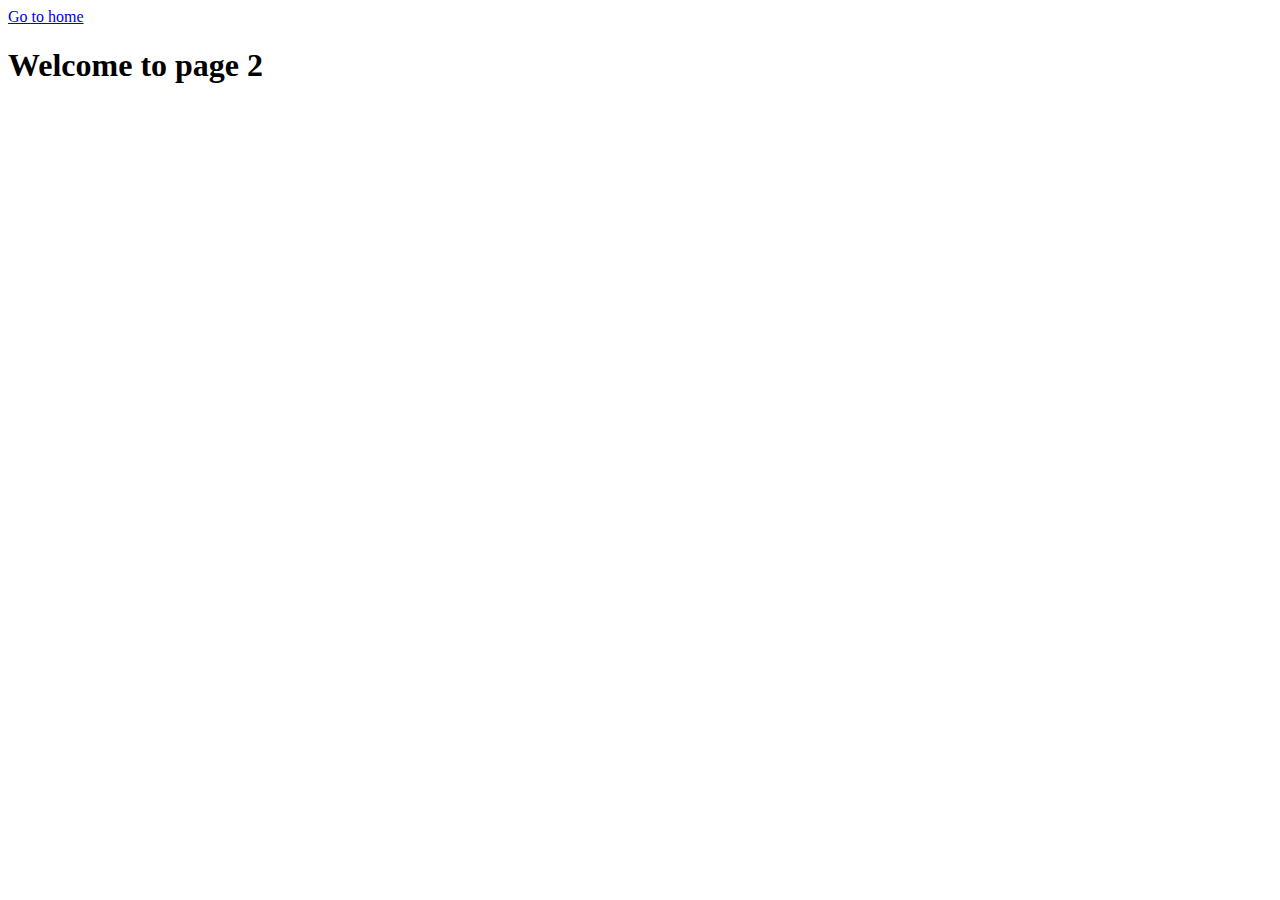
<file: page-2.html>
<!DOCTYPE html>
<html lang="en">
  <head>
    <meta charset="UTF-8" />
    <meta http-equiv="X-UA-Compatible" content="IE=edge" />
    <meta name="viewport" content="width=device-width, initial-scale=1.0" />
    <title>Page 2</title>
  </head>
  <body>
    <section>
      <a href="./index.html">Go to home</a>
      <h1>Welcome to page 2</h1>
    </section>
  </body>
</html>
</file>
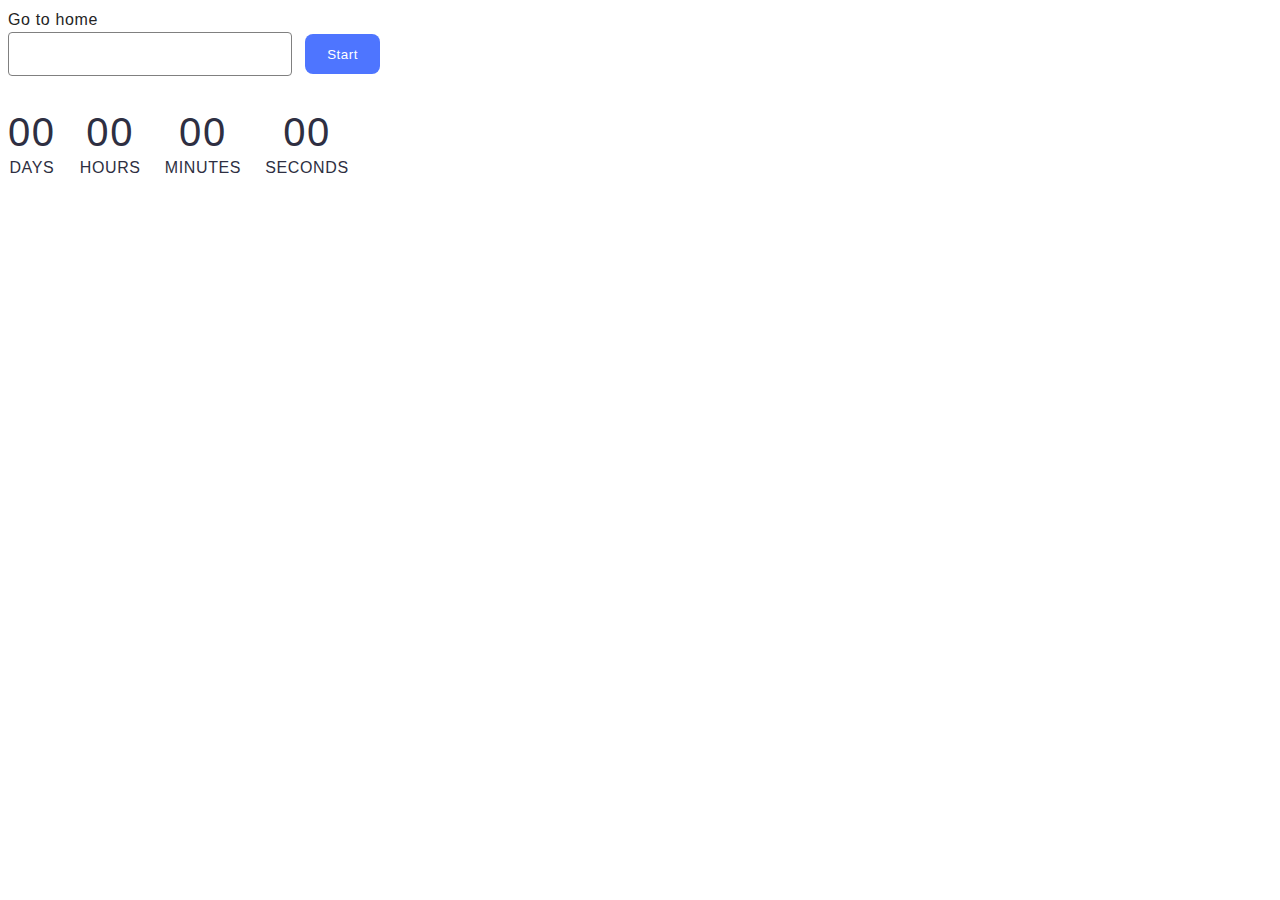
<file: src/1-timer.html>
<!DOCTYPE html>
<html lang="en">
  <head>
    <meta charset="UTF-8" />
    <meta http-equiv="X-UA-Compatible" content="IE=edge" />
    <meta name="viewport" content="width=device-width, initial-scale=1.0" />
    <title>TIMER</title>
    <link rel="stylesheet" href="./css/styles.css" />
    <link rel="stylesheet" href="./css/1-timer.css" />
    <link rel="preconnect" href="https://fonts.googleapis.com" />
    <link rel="preconnect" href="https://fonts.gstatic.com" crossorigin />
    <link
      href="https://fonts.googleapis.com/css2?family=Montserrat:ital,wght@0,100..900;1,100..900&display=swap"
      rel="stylesheet"
    />
  </head>
  <body>
    <section>
      <a href="./index.html">Go to home</a>
    </section>
    <input type="text" id="datetime-picker" />
    <button type="button" data-start>Start</button>

    <div class="timer">
      <div class="field">
        <span class="value" data-days>00</span>
        <span class="label">Days</span>
      </div>
      <div class="field">
        <span class="value" data-hours>00</span>
        <span class="label">Hours</span>
      </div>
      <div class="field">
        <span class="value" data-minutes>00</span>
        <span class="label">Minutes</span>
      </div>
      <div class="field">
        <span class="value" data-seconds>00</span>
        <span class="label">Seconds</span>
      </div>
    </div>
    <script type="module" src="./js/1-timer.js" defer></script>
  </body>
</html>
</file>
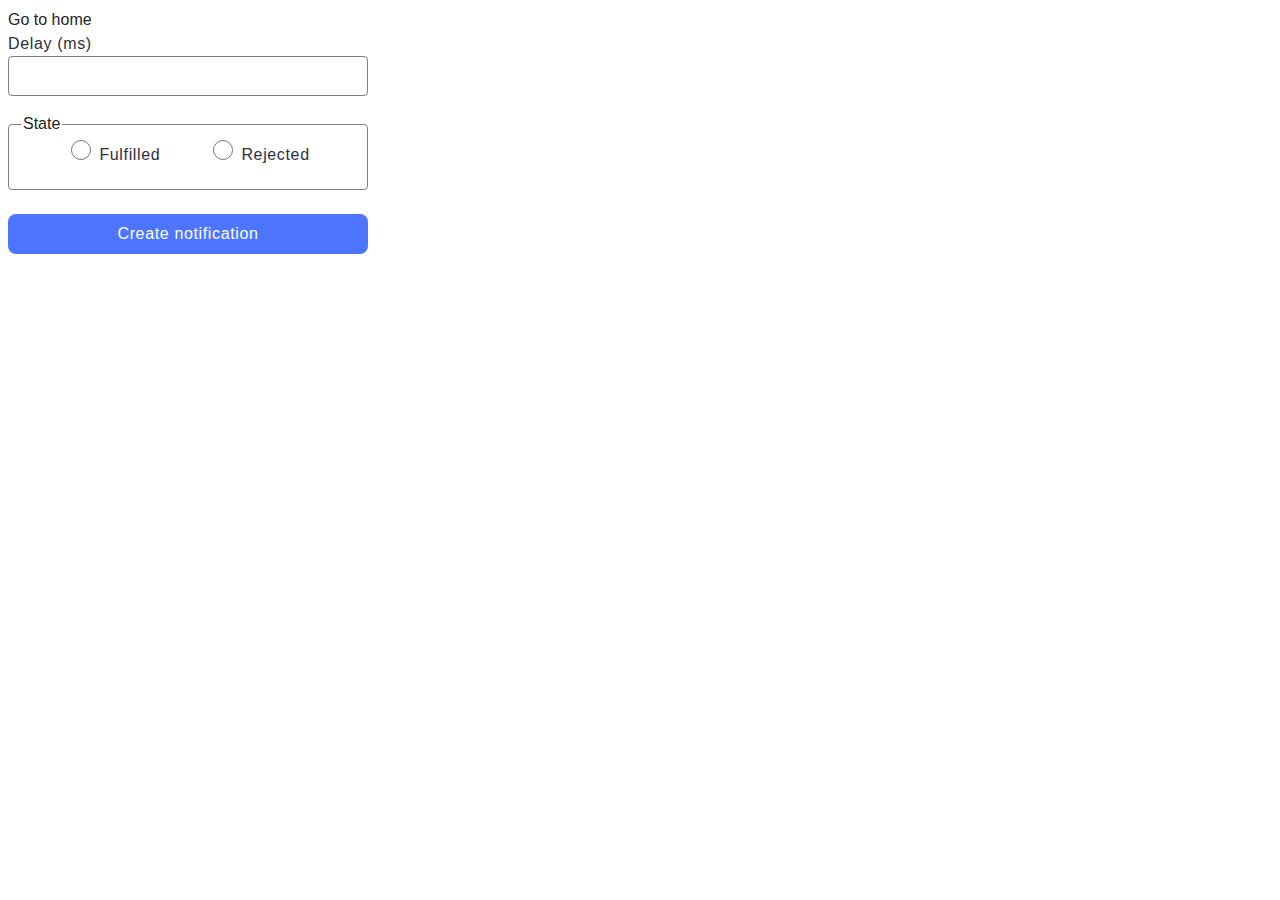
<file: src/2-snackbar.html>
<!DOCTYPE html>
<html lang="en">
  <head>
    <meta charset="UTF-8" />
    <meta http-equiv="X-UA-Compatible" content="IE=edge" />
    <meta name="viewport" content="width=device-width, initial-scale=1.0" />
    <title>Snackbar</title>
    <link rel="stylesheet" href="./css/styles.css" />
    <link rel="stylesheet" href="./css/2-snackbar.css" />
    <script type="module" src="./js/2-snackbar.js"></script>
  </head>
  <body>
    <section>
      <a href="./index.html">Go to home</a>
    </section>

    <form class="form">
      <label>
        Delay (ms)
        <input type="number" name="delay" required />
      </label>

      <fieldset>
        <legend>State</legend>
        <label>
          <input type="radio" name="state" value="fulfilled" required />
          Fulfilled
        </label>
        <label>
          <input type="radio" name="state" value="rejected" required />
          Rejected
        </label>
      </fieldset>

      <button type="submit">Create notification</button>
    </form>
  </body>
</html>
</file>
<file: src/css/1-timer.css>
* {
  letter-spacing: 0.04em;
}
input {
  border: 1px solid #808080;
  border-radius: 4px;
  width: 272px;
  height: 40px;
  font-weight: 400;
  color: #2e2f42;
  margin-right: 8px;
  padding-left: 8px;
}
input:focus,
input:hover {
  border: 1px solid #000;
}
input:active {
  border: 1px solid #4e75ff;
}
input:disabled {
  border: 1px solid #808080;
  color: #808080;
}
button {
  border-radius: 8px;
  padding: 8px 16px;
  width: 75px;
  height: 40px;
  background: #4e75ff;
  font-weight: 500;
  color: #fff;
}
button:focus,
button:hover {
  background: #6c8cff;
}
button:disabled {
  background: #cfcfcf;
  color: #989898;
}
.value {
  font-weight: 400;
  font-size: 40px;
  line-height: 120%;
  letter-spacing: 0.04em;
  color: #2e2f42;
}
.label {
  font-weight: 400;
  font-size: 16px;
  line-height: 150%;
  color: #2e2f42;
  text-transform: uppercase;
}
.timer {
  display: flex;
  flex-direction: row;
  gap: 24px;
  margin-top: 32px;
}
.field {
  display: flex;
  flex-direction: column;
  align-items: center;
}
</file>
<file: src/css/2-snackbar.css>
* {
  box-sizing: border-box;
}
label {
  font-weight: 400;
  font-size: 16px;
  line-height: 150%;
  letter-spacing: 0.04em;
  color: #2e2f42;
  margin-bottom: 8px;
}

input[type='number'] {
  display: block;
  padding: 8px 16px;
}

input {
  border: 1px solid #808080;
  border-radius: 4px;
  width: 360px;
  height: 40px;
  margin-bottom: 16px;
}
input[type='radio'] {
  width: 20px;
  height: 20px;
}
input:hover,
input:focus,
fieldset:hover,
fieldset:focus {
  border-color: #000;
}

fieldset {
  display: flex;
  flex-direction: row;
  justify-content: center;
  align-items: center;
  gap: 48px;
  border-radius: 4px;
  stroke-width: 1px;
  stroke: #808080;
  width: 360px;
  height: 78px;
  margin-left: 0px;
  margin-right: 0px;
  margin-bottom: 24px;
  border: 1px solid #808080;
}

button {
  border-radius: 8px;
  padding: 8px 16px;
  width: 360px;
  height: 40px;
  background: #4e75ff;
  font-size: 16px;
  font-weight: 500;
  letter-spacing: 0.04em;
  color: #fff;
}

button:hover,
button:focus {
  background: #6c8cff;
}
</file>
<file: src/css/styles.css>
/**
  |============================
  | include css partials with
  | default @import url()
  |============================
*/
@import url('./reset.css');

:root {
  font-family: Inter, Avenir, Helvetica, Arial, sans-serif, Montserrat;
  font-size: 16px;
  line-height: 24px;
  font-weight: 400;

  color: #242424;
  background-color: rgba(255, 255, 255, 0.87);

  font-synthesis: none;
  text-rendering: optimizeLegibility;
  -webkit-font-smoothing: antialiased;
  -moz-osx-font-smoothing: grayscale;
  -webkit-text-size-adjust: 100%;
}
</file>
